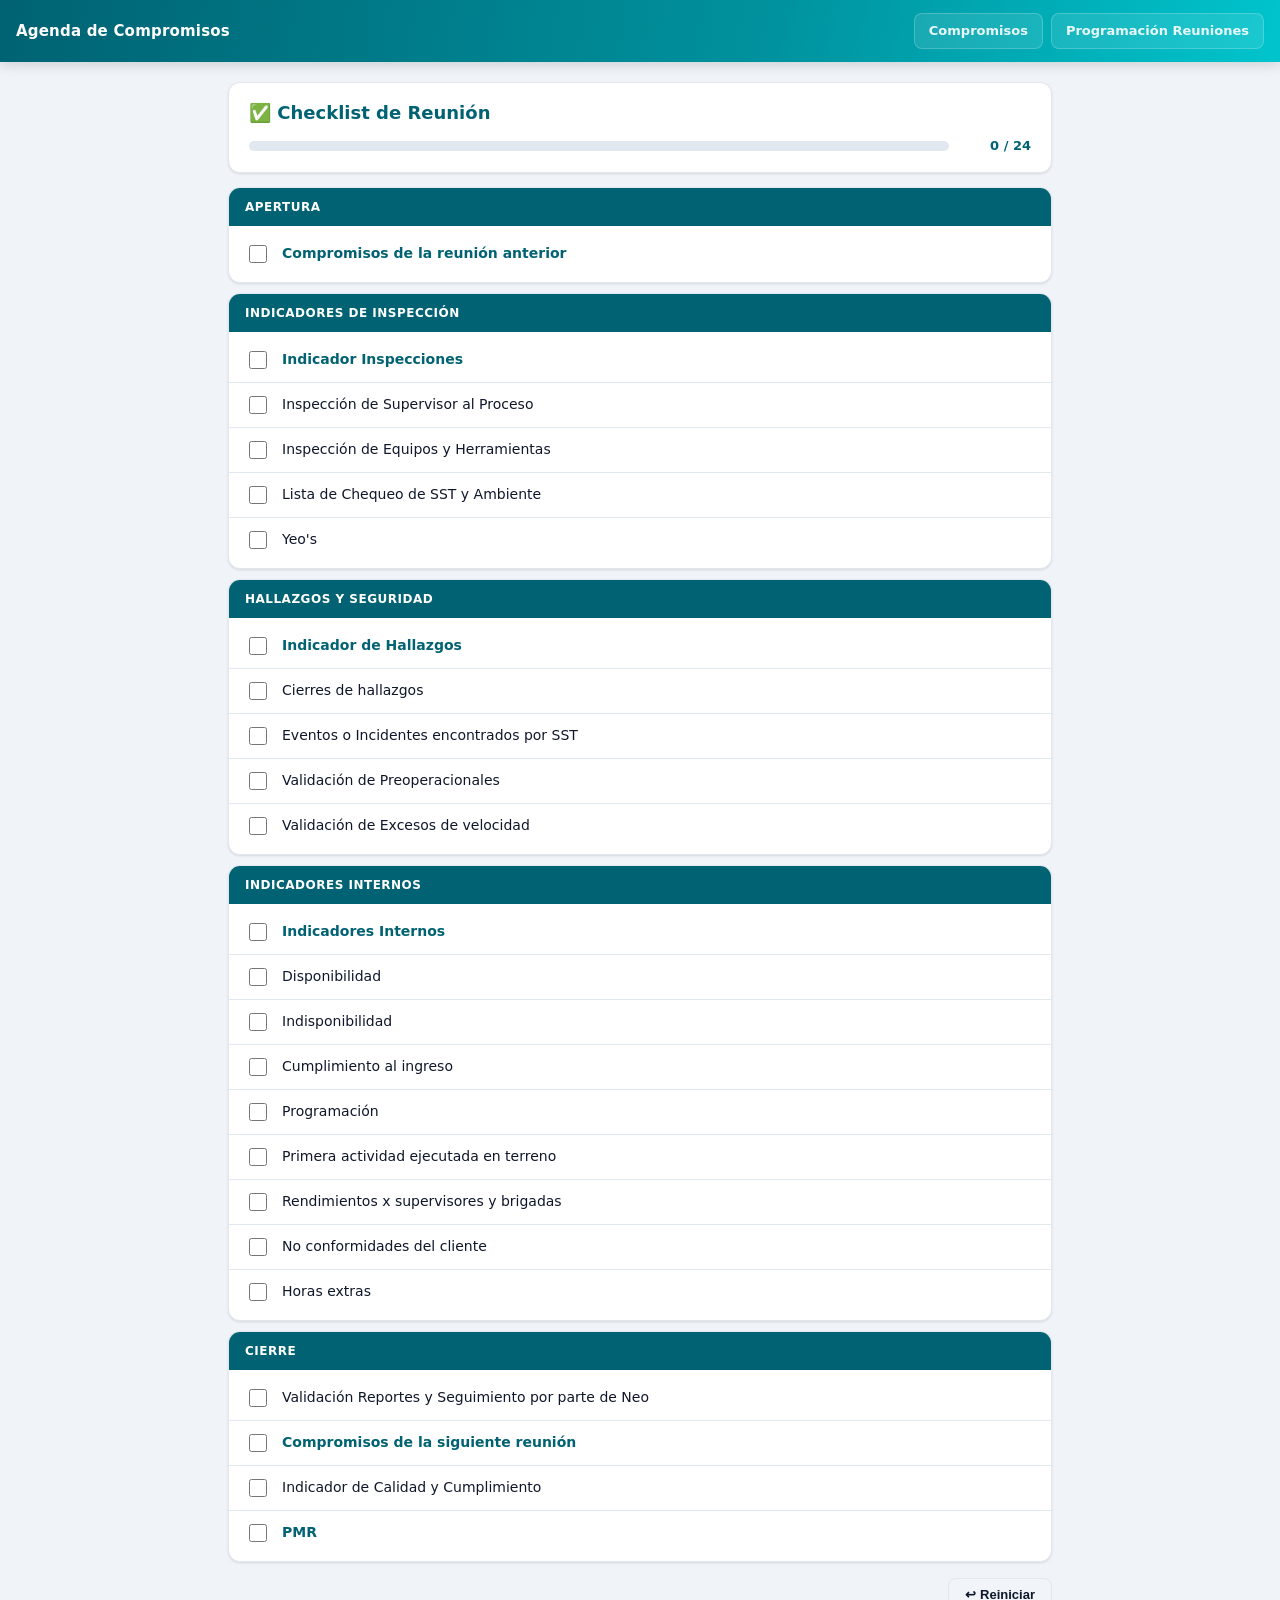
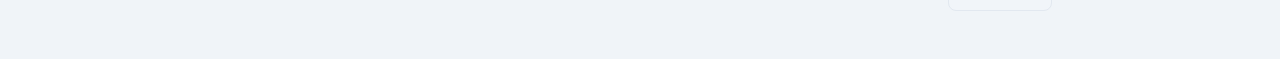
<file: frontend/Checklist.html>
<!doctype html>
<html lang="es">
<head>
  <meta charset="utf-8" />
  <meta name="viewport" content="width=device-width,initial-scale=1" />
  <title>Checklist Reunión — Agenda de Compromisos</title>
  <link rel="stylesheet" href="./styles.css" />
  <style>
    .cl-wrap {
      max-width: 860px;
      margin: 0 auto;
      padding: 20px 18px 48px;
    }

    /* Encabezado */
    .meeting-card {
      background: var(--card);
      border: 1px solid var(--line);
      border-radius: var(--radius);
      box-shadow: var(--shadow-sm);
      padding: 16px 20px;
      margin-bottom: 14px;
    }
    .meeting-card h2 {
      margin: 0 0 10px;
      font-size: 18px;
      font-weight: 800;
      color: var(--brand1);
    }

    /* Progreso */
    .progress-wrap {
      display: flex;
      align-items: center;
      gap: 12px;
    }
    .progress-bar-bg {
      flex: 1;
      height: 10px;
      background: var(--line);
      border-radius: 999px;
      overflow: hidden;
    }
    .progress-bar-fill {
      height: 100%;
      background: linear-gradient(90deg, var(--brand2), var(--brand3));
      border-radius: 999px;
      transition: width .3s ease;
      width: 0%;
    }
    .progress-label {
      font-size: 13px;
      font-weight: 700;
      color: var(--brand1);
      white-space: nowrap;
      min-width: 70px;
      text-align: right;
    }

    /* Sección */
    .cl-section {
      background: var(--card);
      border: 1px solid var(--line);
      border-radius: var(--radius);
      box-shadow: var(--shadow-sm);
      margin-bottom: 10px;
      overflow: hidden;
    }
    .cl-section__header {
      background: var(--brand1);
      color: #fff;
      padding: 10px 16px;
      font-size: 12px;
      font-weight: 800;
      text-transform: uppercase;
      letter-spacing: .5px;
    }
    .cl-section__body { padding: 6px 0; }

    /* Ítem */
    .cl-item {
      display: flex;
      align-items: center;
      gap: 12px;
      padding: 10px 16px;
      border-bottom: 1px solid var(--line);
      cursor: pointer;
      transition: background .12s;
      user-select: none;
    }
    .cl-item:last-child { border-bottom: none; }
    .cl-item:hover { background: #f8fafd; }
    .cl-item.cl-item--checked { background: #f0fdf4; }
    .cl-item.cl-item--checked:hover { background: #dcfce7; }

    .cl-item input[type="checkbox"] {
      width: 18px;
      height: 18px;
      flex-shrink: 0;
      accent-color: var(--brand2);
      cursor: pointer;
    }
    .cl-item label {
      font-size: 14px;
      color: var(--text);
      cursor: pointer;
      flex: 1;
      transition: color .15s;
    }
    .cl-item.cl-item--checked label {
      text-decoration: line-through;
      color: var(--muted);
    }
    .cl-item--main label { font-weight: 700; color: var(--brand1); }
    .cl-item.cl-item--checked.cl-item--main label { color: var(--muted); }

    .cl-item__icon {
      font-size: 15px;
      opacity: 0;
      transition: opacity .15s;
      color: var(--success);
    }
    .cl-item.cl-item--checked .cl-item__icon { opacity: 1; }

    .cl-footer {
      display: flex;
      justify-content: flex-end;
      margin-top: 16px;
    }

    @media (max-width: 600px) {
      .cl-wrap { padding: 12px 10px 32px; }
      .cl-item { padding: 9px 13px; gap: 10px; }
      .cl-item label { font-size: 13px; }
    }
  </style>
</head>

<body>
  <header class="topbar">
    <div class="brand">
      <div class="brand__text">
        <div class="brand__title">Agenda de Compromisos</div>
      </div>
    </div>
    <nav class="topnav">
      <a class="navlink" href="./Compromisos.html">Compromisos</a>
      <a class="navlink" href="./agenda.html">Programación Reuniones</a>
    </nav>
  </header>

  <div class="cl-wrap">

    <!-- Encabezado + progreso -->
    <div class="meeting-card">
      <h2>✅ Checklist de Reunión</h2>
      <div class="progress-wrap">
        <div class="progress-bar-bg">
          <div class="progress-bar-fill" id="progress-fill"></div>
        </div>
        <div class="progress-label" id="progress-label">0 / 24</div>
      </div>
    </div>

    <!-- 1. Apertura -->
    <div class="cl-section">
      <div class="cl-section__header">Apertura</div>
      <div class="cl-section__body">
        <div class="cl-item cl-item--main">
          <input type="checkbox" id="c1" />
          <label for="c1">Compromisos de la reunión anterior</label>
          <span class="cl-item__icon">✓</span>
        </div>
      </div>
    </div>

    <!-- 2. Indicadores de Inspección -->
    <div class="cl-section">
      <div class="cl-section__header">Indicadores de Inspección</div>
      <div class="cl-section__body">
        <div class="cl-item cl-item--main">
          <input type="checkbox" id="c2" />
          <label for="c2">Indicador Inspecciones</label>
          <span class="cl-item__icon">✓</span>
        </div>
        <div class="cl-item">
          <input type="checkbox" id="c3" />
          <label for="c3">Inspección de Supervisor al Proceso</label>
          <span class="cl-item__icon">✓</span>
        </div>
        <div class="cl-item">
          <input type="checkbox" id="c4" />
          <label for="c4">Inspección de Equipos y Herramientas</label>
          <span class="cl-item__icon">✓</span>
        </div>
        <div class="cl-item">
          <input type="checkbox" id="c5" />
          <label for="c5">Lista de Chequeo de SST y Ambiente</label>
          <span class="cl-item__icon">✓</span>
        </div>
        <div class="cl-item">
          <input type="checkbox" id="c6" />
          <label for="c6">Yeo's</label>
          <span class="cl-item__icon">✓</span>
        </div>
      </div>
    </div>

    <!-- 3. Hallazgos y Seguridad -->
    <div class="cl-section">
      <div class="cl-section__header">Hallazgos y Seguridad</div>
      <div class="cl-section__body">
        <div class="cl-item cl-item--main">
          <input type="checkbox" id="c7" />
          <label for="c7">Indicador de Hallazgos</label>
          <span class="cl-item__icon">✓</span>
        </div>
        <div class="cl-item">
          <input type="checkbox" id="c8" />
          <label for="c8">Cierres de hallazgos</label>
          <span class="cl-item__icon">✓</span>
        </div>
        <div class="cl-item">
          <input type="checkbox" id="c9" />
          <label for="c9">Eventos o Incidentes encontrados por SST</label>
          <span class="cl-item__icon">✓</span>
        </div>
        <div class="cl-item">
          <input type="checkbox" id="c10" />
          <label for="c10">Validación de Preoperacionales</label>
          <span class="cl-item__icon">✓</span>
        </div>
        <div class="cl-item">
          <input type="checkbox" id="c11" />
          <label for="c11">Validación de Excesos de velocidad</label>
          <span class="cl-item__icon">✓</span>
        </div>
      </div>
    </div>

    <!-- 4. Indicadores Internos -->
    <div class="cl-section">
      <div class="cl-section__header">Indicadores Internos</div>
      <div class="cl-section__body">
        <div class="cl-item cl-item--main">
          <input type="checkbox" id="c12" />
          <label for="c12">Indicadores Internos</label>
          <span class="cl-item__icon">✓</span>
        </div>
        <div class="cl-item">
          <input type="checkbox" id="c13" />
          <label for="c13">Disponibilidad</label>
          <span class="cl-item__icon">✓</span>
        </div>
        <div class="cl-item">
          <input type="checkbox" id="c14" />
          <label for="c14">Indisponibilidad</label>
          <span class="cl-item__icon">✓</span>
        </div>
        <div class="cl-item">
          <input type="checkbox" id="c15" />
          <label for="c15">Cumplimiento al ingreso</label>
          <span class="cl-item__icon">✓</span>
        </div>
        <div class="cl-item">
          <input type="checkbox" id="c16" />
          <label for="c16">Programación</label>
          <span class="cl-item__icon">✓</span>
        </div>
        <div class="cl-item">
          <input type="checkbox" id="c17" />
          <label for="c17">Primera actividad ejecutada en terreno</label>
          <span class="cl-item__icon">✓</span>
        </div>
        <div class="cl-item">
          <input type="checkbox" id="c18" />
          <label for="c18">Rendimientos x supervisores y brigadas</label>
          <span class="cl-item__icon">✓</span>
        </div>
        <div class="cl-item">
          <input type="checkbox" id="c19" />
          <label for="c19">No conformidades del cliente</label>
          <span class="cl-item__icon">✓</span>
        </div>
        <div class="cl-item">
          <input type="checkbox" id="c20" />
          <label for="c20">Horas extras</label>
          <span class="cl-item__icon">✓</span>
        </div>
      </div>
    </div>

    <!-- 5. Cierre -->
    <div class="cl-section">
      <div class="cl-section__header">Cierre</div>
      <div class="cl-section__body">
        <div class="cl-item">
          <input type="checkbox" id="c21" />
          <label for="c21">Validación Reportes y Seguimiento por parte de Neo</label>
          <span class="cl-item__icon">✓</span>
        </div>
        <div class="cl-item cl-item--main">
          <input type="checkbox" id="c22" />
          <label for="c22">Compromisos de la siguiente reunión</label>
          <span class="cl-item__icon">✓</span>
        </div>
        <div class="cl-item">
          <input type="checkbox" id="c23" />
          <label for="c23">Indicador de Calidad y Cumplimiento</label>
          <span class="cl-item__icon">✓</span>
        </div>
        <div class="cl-item cl-item--main">
          <input type="checkbox" id="c24" />
          <label for="c24">PMR</label>
          <span class="cl-item__icon">✓</span>
        </div>
      </div>
    </div>

    <div class="cl-footer">
      <button class="btn btn--ghost" id="btn-reset" type="button">↩ Reiniciar</button>
    </div>
  </div>

  <script>
    const TOTAL = 24;
    const fill  = document.getElementById("progress-fill");
    const label = document.getElementById("progress-label");

    function actualizarProgreso() {
      const checked = document.querySelectorAll(".cl-item input[type='checkbox']:checked").length;
      fill.style.width  = Math.round((checked / TOTAL) * 100) + "%";
      label.textContent = `${checked} / ${TOTAL}`;
    }

    document.querySelectorAll(".cl-item").forEach(item => {
      const chk = item.querySelector("input[type='checkbox']");
      function sync() {
        item.classList.toggle("cl-item--checked", chk.checked);
        actualizarProgreso();
      }
      chk.addEventListener("change", sync);
      item.addEventListener("click", e => {
        if (e.target === chk) return;
        chk.checked = !chk.checked;
        sync();
      });
    });

    document.getElementById("btn-reset").addEventListener("click", () => {
      if (!confirm("¿Reiniciar todos los ítems?")) return;
      document.querySelectorAll(".cl-item input[type='checkbox']").forEach(c => {
        c.checked = false;
        c.closest(".cl-item").classList.remove("cl-item--checked");
      });
      actualizarProgreso();
    });
  </script>
</body>
</html>
</file>
<file: frontend/styles.css>
/* ================================
   VARIABLES / BASE
================================ */
:root {
  /* Colores principales — teal/turquesa */
  --brand1: #006272;   /* teal oscuro */
  --brand2: #00929E;   /* teal medio */
  --brand3: #00C4CC;   /* turquesa brillante — icono del logo */
  --brand-light: #e0f7f8;

  --bg: #f0f4f8;
  --card: #ffffff;
  --text: #0f172a;
  --muted: #64748b;
  --line: #e2e8f0;

  --success: #16a34a;
  --success-bg: #dcfce7;
  --warning: #d97706;
  --warning-bg: #fef3c7;
  --danger: #dc2626;
  --danger2: #b91c1c;
  --danger-bg: #fee2e2;
  --info: #2563eb;
  --info-bg: #dbeafe;

  --shadow-sm: 0 1px 3px rgba(15,23,42,.07), 0 1px 2px rgba(15,23,42,.05);
  --shadow: 0 4px 16px rgba(15,23,42,.09), 0 1px 4px rgba(15,23,42,.05);
  --shadow-lg: 0 10px 30px rgba(15,23,42,.12);
  --radius: 12px;
  --topbar-h: 68px;
}

*, *::before, *::after { box-sizing: border-box; }
html, body { height: 100%; }
body {
  margin: 0;
  font-family: system-ui, -apple-system, "Segoe UI", Roboto, Arial, sans-serif;
  font-size: 14px;
  line-height: 1.5;
  color: var(--text);
  background: var(--bg);
  overflow-x: hidden;
}

/* ================================
   TOPBAR
================================ */
.topbar {
  position: sticky;
  top: 0;
  z-index: 1000;
  width: 100vw;
  margin-left: calc(50% - 50vw);
  background: linear-gradient(100deg, var(--brand1) 0%, var(--brand2) 60%, var(--brand3) 100%);
  color: #fff;
  padding: 0 20px;
  height: var(--topbar-h);
  display: flex;
  align-items: center;
  justify-content: space-between;
  gap: 12px;
  box-shadow: 0 2px 12px rgba(15,23,42,.18);
}

.brand {
  display: flex;
  align-items: center;
  gap: 12px;
}

.brand__logo {
  width: 40px;
  height: 40px;
  border-radius: 10px;
  object-fit: contain;
  background: #fff;
  padding: 3px;
  box-shadow: 0 0 0 2px rgba(255,255,255,.3);
}

.brand__title {
  font-size: 15px;
  font-weight: 800;
  letter-spacing: .2px;
  line-height: 1.1;
}

.brand__subtitle {
  font-size: 11px;
  opacity: .8;
  margin-top: 2px;
  font-weight: 500;
}

.topnav {
  display: flex;
  align-items: center;
  gap: 8px;
  flex-wrap: wrap;
  justify-content: flex-end;
}

.navlink {
  color: rgba(255,255,255,.9);
  text-decoration: none;
  padding: 7px 14px;
  border-radius: 8px;
  border: 1px solid rgba(255,255,255,.2);
  background: rgba(255,255,255,.1);
  font-weight: 600;
  font-size: 13px;
  transition: background .15s;
  white-space: nowrap;
}
.navlink:hover { background: rgba(255,255,255,.18); }
.navlink--active { background: rgba(255,255,255,.22); border-color: rgba(255,255,255,.35); }

/* ================================
   KPI / STATS BAR
================================ */
.kpi-row {
  display: grid;
  grid-template-columns: repeat(5, 1fr);
  gap: 10px;
  padding: 14px 18px 0;
}

.kpi-card {
  background: var(--card);
  border: 1px solid var(--line);
  border-radius: var(--radius);
  box-shadow: var(--shadow-sm);
  padding: 12px 14px;
  display: flex;
  align-items: center;
  gap: 10px;
  border-left: 4px solid var(--brand2);
}

.kpi-card--pendiente  { border-left-color: var(--warning); }
.kpi-card--reprog     { border-left-color: var(--info); }
.kpi-card--cerrado    { border-left-color: var(--success); }
.kpi-card--atrasado   { border-left-color: var(--danger); }
.kpi-card--total      { border-left-color: var(--brand2); }

.kpi-icon {
  font-size: 20px;
  line-height: 1;
  flex-shrink: 0;
}

.kpi-value {
  font-size: 24px;
  font-weight: 900;
  line-height: 1;
  color: var(--text);
}

.kpi-label {
  font-size: 10px;
  color: var(--muted);
  font-weight: 600;
  text-transform: uppercase;
  letter-spacing: .5px;
  margin-top: 2px;
}

/* ================================
   LAYOUT
================================ */
.layout {
  display: grid;
  grid-template-columns: 270px 1fr;
  gap: 12px;
  padding: 12px 18px 24px;
  min-width: 0;
}

/* Laptop pequeño / tablet landscape */
@media (max-width: 1150px) {
  .layout { grid-template-columns: 1fr; }
}

.sidebar {
  display: flex;
  flex-direction: column;
  gap: 12px;
  min-width: 0;
}

.main {
  display: flex;
  flex-direction: column;
  gap: 12px;
  min-width: 0;
}

/* ================================
   CARDS / PANELS
================================ */
.panel, .card {
  background: var(--card);
  border: 1px solid var(--line);
  border-radius: var(--radius);
  box-shadow: var(--shadow-sm);
}

.panel { padding: 14px 16px; }
.card  { padding: 14px 16px; }

.panel__title {
  font-weight: 800;
  font-size: 13px;
  color: var(--brand1);
  margin-bottom: 12px;
  text-transform: uppercase;
  letter-spacing: .4px;
}

.panel__subtitle {
  margin-top: 14px;
  font-size: 11px;
  color: var(--muted);
  font-weight: 700;
  text-transform: uppercase;
  letter-spacing: .4px;
}

.card__header { margin-bottom: 14px; }

.card__header--row {
  display: flex;
  align-items: flex-end;
  justify-content: space-between;
  gap: 12px;
  flex-wrap: wrap;
}

.card h2 {
  margin: 0;
  font-size: 17px;
  font-weight: 800;
  color: var(--brand1);
}

.card__subtitle {
  color: var(--muted);
  font-size: 12px;
  margin-top: 3px;
}

/* ================================
   FORMULARIOS
================================ */
.field { margin-bottom: 2px; }

.field label {
  display: block;
  font-size: 12px;
  font-weight: 600;
  color: var(--muted);
  margin-bottom: 5px;
}

.field input,
.field select,
.field textarea {
  width: 100%;
  padding: 9px 11px;
  border: 1px solid var(--line);
  border-radius: 8px;
  background: #fff;
  outline: none;
  font-size: 13px;
  color: var(--text);
  transition: border-color .15s, box-shadow .15s;
}

.field textarea { resize: vertical; min-height: 120px; }

.field input:focus,
.field select:focus,
.field textarea:focus {
  border-color: var(--brand3);
  box-shadow: 0 0 0 3px rgba(61,155,233,.15);
}

.hint {
  font-size: 11px;
  color: var(--muted);
  margin-top: 4px;
}

.grid2 {
  display: grid;
  grid-template-columns: 1fr 1fr;
  gap: 12px;
  min-width: 0;
}

.grid3 {
  display: grid;
  grid-template-columns: 1fr 1fr 1fr;
  gap: 10px;
  min-width: 0;
}

@media (max-width: 720px) {
  .grid2, .grid3 { grid-template-columns: 1fr; }
}

.form {
  display: flex;
  flex-direction: column;
  gap: 12px;
}

.form__row {
  display: grid;
  grid-template-columns: 1.2fr 1fr .8fr;
  gap: 12px;
  min-width: 0;
}

.form__row--2col { grid-template-columns: 1fr 1fr; }

@media (max-width: 900px) {
  .form__row, .form__row--2col { grid-template-columns: 1fr; }
}

.form__actions {
  display: flex;
  justify-content: flex-end;
  gap: 10px;
  flex-wrap: wrap;
}

/* ================================
   BOTONES
================================ */
.btn {
  display: inline-flex;
  align-items: center;
  justify-content: center;
  gap: 6px;
  border: 1px solid var(--line);
  background: #fff;
  padding: 9px 16px;
  border-radius: 8px;
  cursor: pointer;
  font-weight: 700;
  font-size: 13px;
  line-height: 1;
  transition: background .15s, filter .15s;
  white-space: nowrap;
}

.btn--primary {
  background: var(--brand2);
  border-color: var(--brand1);
  color: #fff;
}
.btn--primary:hover { filter: brightness(.93); }

.btn--danger {
  background: var(--danger);
  border-color: var(--danger2);
  color: #fff;
}
.btn--danger:hover { background: var(--danger2); }

.btn--ghost {
  background: #f1f5f9;
  color: var(--text);
  border-color: var(--line);
}
.btn--ghost:hover { background: #e2e8f0; }

/* ghost en topbar = blanco */
.topbar .btn--ghost {
  background: rgba(255,255,255,.12);
  color: #fff;
  border-color: rgba(255,255,255,.22);
}
.topbar .btn--ghost:hover { background: rgba(255,255,255,.2); }

.btnrow {
  display: flex;
  gap: 10px;
  margin-top: 12px;
  flex-wrap: wrap;
}

.btncol {
  display: flex;
  flex-direction: column;
  gap: 8px;
}

.panel .btncol .btn {
  width: 100%;
  padding: 11px 14px;
  border-radius: 9px;
}

/* ================================
   BOTONES ICONO
================================ */
.iconbtn {
  width: 34px;
  height: 34px;
  border-radius: 8px;
  border: 1px solid var(--line);
  background: #fff;
  cursor: pointer;
  display: inline-flex;
  align-items: center;
  justify-content: center;
  flex: 0 0 auto;
  font-size: 14px;
  transition: background .12s;
}
.iconbtn:hover { background: #f1f5f9; }
.iconbtn:disabled { opacity: .35; cursor: not-allowed; }

/* ================================
   TABLA
================================ */
.tableWrap {
  overflow: auto;
  border-radius: 10px;
  border: 1px solid var(--line);
  background: #fff;
  min-width: 0;
}

.tableWrap--fixed {
  max-height: calc(100vh - 260px);
  overflow: auto;
}

.table {
  width: 100%;
  border-collapse: collapse;
  min-width: 1000px;
  background: #fff;
}

.table thead th {
  position: sticky;
  top: 0;
  z-index: 2;
  background: var(--brand1);
  color: #fff;
  text-align: left;
  font-size: 11px;
  font-weight: 700;
  text-transform: uppercase;
  letter-spacing: .4px;
  padding: 11px 12px;
  border-bottom: 2px solid var(--brand2);
}

.table tbody tr { transition: background .1s; }
.table tbody tr:hover { background: #f8fafd; }
.table tbody tr:nth-child(even) { background: #fafbfd; }
.table tbody tr:nth-child(even):hover { background: #f1f5f9; }

.table td {
  padding: 11px 12px;
  border-bottom: 1px solid var(--line);
  vertical-align: middle;
  font-size: 13px;
}

.col-check   { width: 46px; }
.col-actions { width: 160px; }

/* ================================
   BADGES
================================ */
.badge {
  display: inline-flex;
  align-items: center;
  padding: 3px 10px;
  border-radius: 999px;
  font-size: 11px;
  font-weight: 700;
  white-space: nowrap;
  letter-spacing: .2px;
}

.badge--pendiente {
  background: var(--warning-bg);
  color: #92400e;
  border: 1px solid #fcd34d;
}

.badge--reprog {
  background: var(--info-bg);
  color: #1e40af;
  border: 1px solid #93c5fd;
}

.badge--cerrado {
  background: var(--success-bg);
  color: #166534;
  border: 1px solid #86efac;
}

/* Fila atrasada */
.row-late td:first-child {
  border-left: 3px solid var(--danger);
}
.row-late { background: #fff5f5 !important; }
.row-late:hover { background: #fee2e2 !important; }

/* ================================
   ACCIONES TABLA
================================ */
.actions {
  display: flex;
  gap: 6px;
  align-items: center;
  flex-wrap: wrap;
}

.checkAll {
  display: flex;
  gap: 8px;
  align-items: center;
  font-size: 12px;
  color: var(--muted);
  font-weight: 600;
}

/* ================================
   MODALES
================================ */
.dlg {
  border: none;
  border-radius: 14px;
  padding: 0;
  width: min(680px, 94vw);
  box-shadow: var(--shadow-lg);
}

.dlg--wide { width: min(900px, 96vw); }

.dlg::backdrop { background: rgba(15,23,42,.45); }

.dlg__head {
  padding: 16px 18px;
  border-bottom: 1px solid var(--line);
  display: flex;
  justify-content: space-between;
  align-items: center;
  background: var(--brand1);
  border-radius: 14px 14px 0 0;
}

.dlg__title {
  font-weight: 800;
  font-size: 15px;
  color: #fff;
}

.dlg__head .iconbtn {
  background: rgba(255,255,255,.15);
  border-color: rgba(255,255,255,.2);
  color: #fff;
}
.dlg__head .iconbtn:hover { background: rgba(255,255,255,.25); }

.dlg__body {
  padding: 18px;
  background: #fff;
  border-radius: 0 0 14px 14px;
}

.dlg__actions {
  display: flex;
  justify-content: flex-end;
  gap: 10px;
  margin-top: 16px;
  flex-wrap: wrap;
}

/* Aviso de requisito en modal cerrar */
.dlg-warning {
  padding: 10px 14px;
  border-radius: 8px;
  border: 1px solid #fcd34d;
  background: #fef9ec;
  color: #78350f;
  font-size: 13px;
  margin-bottom: 14px;
}

/* filtro multi-select */
#filtro_estado[multiple] { min-height: 100px; }

/* ================================
   RESPONSIVE — LAPTOPS Y TABLETS
================================ */

/* Laptop estándar (1280-1399px): elementos ligeramente más compactos */
@media (max-width: 1399px) {
  .layout { grid-template-columns: 245px 1fr; gap: 11px; }

  .kpi-row { gap: 8px; padding: 12px 16px 0; }
  .kpi-card { padding: 10px 12px; gap: 8px; }
  .kpi-value { font-size: 21px; }
  .kpi-icon { font-size: 18px; }

  :root { --topbar-h: 62px; }
  .topbar { padding: 0 16px; }

  .table td { padding: 9px 10px; }
  .table thead th { padding: 9px 10px; }
}

/* Laptop pequeño (1024-1279px): reducción visible de tamaños */
@media (max-width: 1279px) {
  :root { --topbar-h: 58px; }
  body { font-size: 13px; }

  .layout { grid-template-columns: 220px 1fr; gap: 10px; padding: 10px 14px 20px; }

  .kpi-row { gap: 7px; padding: 10px 14px 0; }
  .kpi-card { padding: 9px 11px; gap: 7px; }
  .kpi-value { font-size: 19px; }
  .kpi-icon { font-size: 16px; }
  .kpi-label { font-size: 9px; }

  .panel, .card { padding: 11px 13px; }
  .panel__title { font-size: 12px; margin-bottom: 10px; }
  .card h2 { font-size: 15px; }

  .btn { padding: 7px 13px; font-size: 12px; }
  .iconbtn { width: 30px; height: 30px; font-size: 13px; }

  .table { min-width: 860px; }
  .table td { padding: 8px 9px; font-size: 12px; }
  .table thead th { padding: 8px 9px; font-size: 10px; }

  .navlink { padding: 5px 11px; font-size: 12px; }
  .brand__logo { width: 36px; height: 36px; }
  .brand__title { font-size: 14px; }

  .field input, .field select, .field textarea { padding: 7px 9px; font-size: 12px; }
  .field label { font-size: 11px; }
}

/* KPI multi-column wrap */
@media (max-width: 1150px) {
  .kpi-row { padding: 10px 14px 0; }
}
@media (max-width: 900px) {
  .kpi-row { grid-template-columns: repeat(3, 1fr); }
}
@media (max-width: 560px) {
  .kpi-row { grid-template-columns: repeat(2, 1fr); }
}

/* Mobile: topbar mínimo, ocultar elementos no esenciales */
@media (max-width: 480px) {
  :root { --topbar-h: 54px; }
  .topbar { padding: 0 10px; }
  .brand__logo { width: 32px; height: 32px; }
  .brand__title { font-size: 13px; }
  .brand__subtitle { display: none; }
  .navlink { padding: 5px 9px; font-size: 11px; }

  .kpi-card { padding: 8px 9px; gap: 6px; }
  .kpi-value { font-size: 17px; }
  .kpi-icon { display: none; }

  .layout { padding: 8px 10px 16px; }
  .panel, .card { padding: 10px 11px; }
}
</file>
